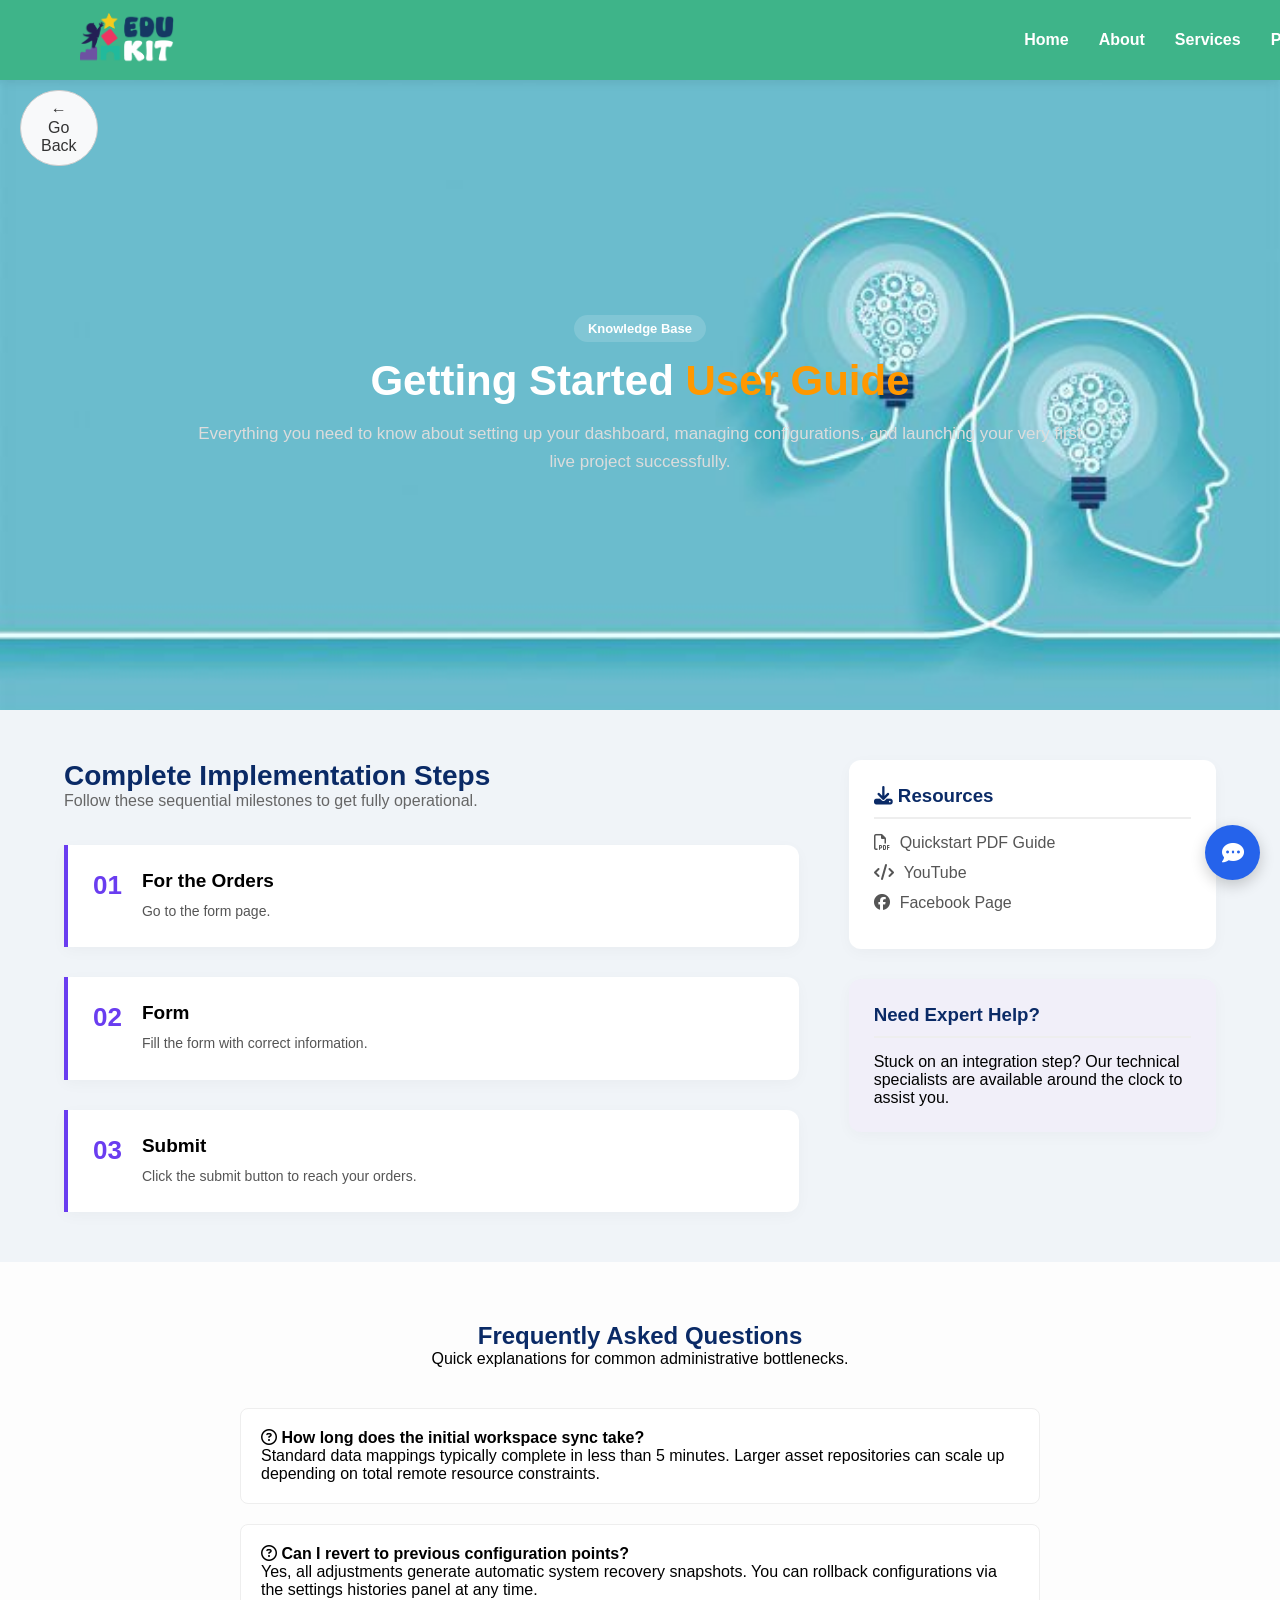
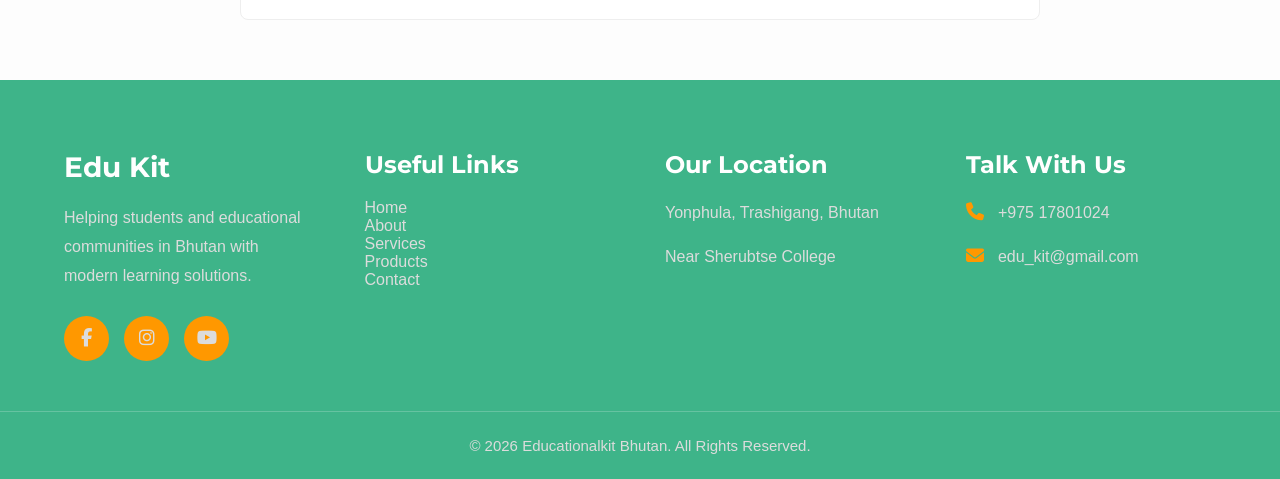
<file: guide.html>
<!DOCTYPE html>
<html lang="en">

<head>
    <meta charset="UTF-8">
    <meta name="viewport" content="width=device-width, initial-scale=1.0">

    <title>Edukit - Services.Guide</title>

    <link rel="stylesheet" href="./css/guide.css">
    <link href="https://fonts.googleapis.com/css2?family=Montserrat:wght@400;600;700&display=swap" rel="stylesheet">

    <!-- Font Awesome -->
    <link rel="stylesheet"
        href="https://cdnjs.cloudflare.com/ajax/libs/font-awesome/6.5.1/css/all.min.css">
        <link rel="icon" href="./images/logo.png">
</head>

<body>

    <!-- Header -->
    <header>
        
        <div class="logo-section">
            <img src="./images/logo.png" alt="logo">
        </div>
        <div class="menu-btn">
            ☰
        </div>
        <nav>
            <a href="index.html">Home</a>
            <a href="about.html">About</a>
            <a href="services.html">Services</a>
            <a href="product.html">Products</a>
            <a href="contact.html">Contact</a>
        </nav>
        <div class="nav-overlay"></div>
    </header>

    <!-- Optional Overlay
    <div class="nav-overlay"></div> -->

    <!-- Hero Section -->
    <section class="guide-hero">
                   <button class="back-btn" onclick="history.back()"> ← Go Back</button>

        <div class="guide-hero-content">

            <span class="guide-badge">Knowledge Base</span>

            <h1>
                Getting Started <span>User Guide</span>
            </h1>

            <p>
                Everything you need to know about setting up your dashboard,
                managing configurations, and launching your very first live
                project successfully.
            </p>

        </div>

    </section>

    <!-- Main Content -->
    <main class="guide-wrapper">

        <!-- Steps -->
        <section class="steps-section">

            <h2>Complete Implementation Steps</h2>

            <p class="section-subtitle">
                Follow these sequential milestones to get fully operational.
            </p>

            <div class="steps-timeline">

                <div class="step-item">

                    <div class="step-number">01</div>

                    <div class="step-detail">
                        <h3>For the Orders</h3>
                        <p>Go to the form page.</p>
                    </div>

                </div>

                <div class="step-item">

                    <div class="step-number">02</div>

                    <div class="step-detail">
                        <h3>Form</h3>
                        <p>Fill the form with correct information.</p>
                    </div>

                </div>

                <div class="step-item">

                    <div class="step-number">03</div>

                    <div class="step-detail">
                        <h3>Submit</h3>
                        <p>Click the submit button to reach your orders.</p>
                    </div>

                </div>

            </div>

        </section>

        <!-- Sidebar -->
        <aside class="guide-sidebar">

            <div class="sidebar-box">

                <h3>
                    <i class="fas fa-download"></i>
                    Resources
                </h3>

                <ul class="resource-links">

                    <li>
                        <a href="#">
                            <i class="far fa-file-pdf"></i>
                            Quickstart PDF Guide
                        </a>
                    </li>

                    <li>
                        <a href="#">
                            <i class="fas fa-code"></i>
                            YouTube
                        </a>
                    </li>

                    <li>
                        <a href="#">
                            <i class="fab fa-facebook"></i>
                            Facebook Page
                        </a>
                    </li>

                </ul>

            </div>

            <div class="sidebar-box support-box">

                <h3>Need Expert Help?</h3>

                <p>
                    Stuck on an integration step? Our technical specialists are
                    available around the clock to assist you.
                </p>

            </div>

        </aside>

    </main>

    <!-- FAQ -->
    <section class="faq-section">

        <div class="faq-header">

            <h2>Frequently Asked Questions</h2>

            <p>
                Quick explanations for common administrative bottlenecks.
            </p>

        </div>

        <div class="faq-container">

            <div class="faq-item">

                <h4>
                    <i class="far fa-question-circle"></i>
                    How long does the initial workspace sync take?
                </h4>

                <p>
                    Standard data mappings typically complete in less than
                    5 minutes. Larger asset repositories can scale up depending
                    on total remote resource constraints.
                </p>

            </div>

            <div class="faq-item">

                <h4>
                    <i class="far fa-question-circle"></i>
                    Can I revert to previous configuration points?
                </h4>

                <p>
                    Yes, all adjustments generate automatic system recovery
                    snapshots. You can rollback configurations via the settings
                    histories panel at any time.
                </p>

            </div>

        </div>

    </section>

    
<!-- Footer -->

  <footer class="footer">

    <div class="footer-inner">

      <!-- BRAND -->
      <div class="footer-box">

        <h2>Edu Kit</h2>

        <p>
          Helping students and educational communities
          in Bhutan with modern learning solutions.
        </p>

        <!-- SOCIAL ICONS -->
        <div class="social-icons">

          <a href="https://www.facebook.com/share/1Dj4Q5Xadq/">
            <i class="fa-brands fa-facebook-f"></i>
          </a>

          <a href="https://www.instagram.com/edukit82?igsh=MTVlajVyZGs2M2FldA==">
            <i class="fa-brands fa-instagram"></i>
          </a>

          <a href="https://youtube.com/@dorjiwangchuk_15?si=4H83E1eaUg6HFPed">
            <i class="fa-brands fa-youtube"></i>
          </a>

        </div>

      </div>


      <!-- LINKS -->
      <div class="footer-box links">

        <h3>Useful Links</h3>

        <ul>

            <a href="index.html">Home</a><br>
            <a href="about.html">About</a><br>
            <a href="services.html">Services</a><br>
            <a href="product.html">Products</a><br>
            <a href="contact.html">Contact</a>

        </ul>

      </div>

      <!-- LOCATION -->
      <div class="footer-box location">

        <h3>Our Location</h3>

        <p>
          Yonphula,
          Trashigang,
          Bhutan
        </p>

        <p>
          Near Sherubtse College
        </p>

      </div>

      <!-- CONTACT -->
      <div class="footer-box">

        <h3>Talk With Us</h3>

        <p>
          <i class="fa-solid fa-phone"></i>
          +975 17801024
        </p>

        <p>
          <i class="fa-solid fa-envelope"></i>
          edu_kit@gmail.com
        </p>

      </div>

    </div>

    <!-- COPYRIGHT -->

    <div class="copyright">

      <p>
        &copy; 2026 Educationalkit Bhutan. All Rights Reserved.
      </p>

    </div>

  </footer>
      <!-- <button id="backToTop" title="Go to top">↑</button> -->

      <div class="botIcon">
    <div class="iconInner"><i class="fa fa-commenting"></i></div>
    <div class="Layout">
      <div class="Messenger_header">
        <span class="chat_close_icon">✖️</span>
      </div>
      <div class="Messages">
        <div class="Messages_list"></div>
      </div>
      <form id="messenger">
        <input type="text" name="msg" placeholder="Type a message...">
        <button type="submit">Send</button>
      </form>
    </div>
  </div>

    <script src="./js/guide.js" defer></script>

</body>

</html>
</file>
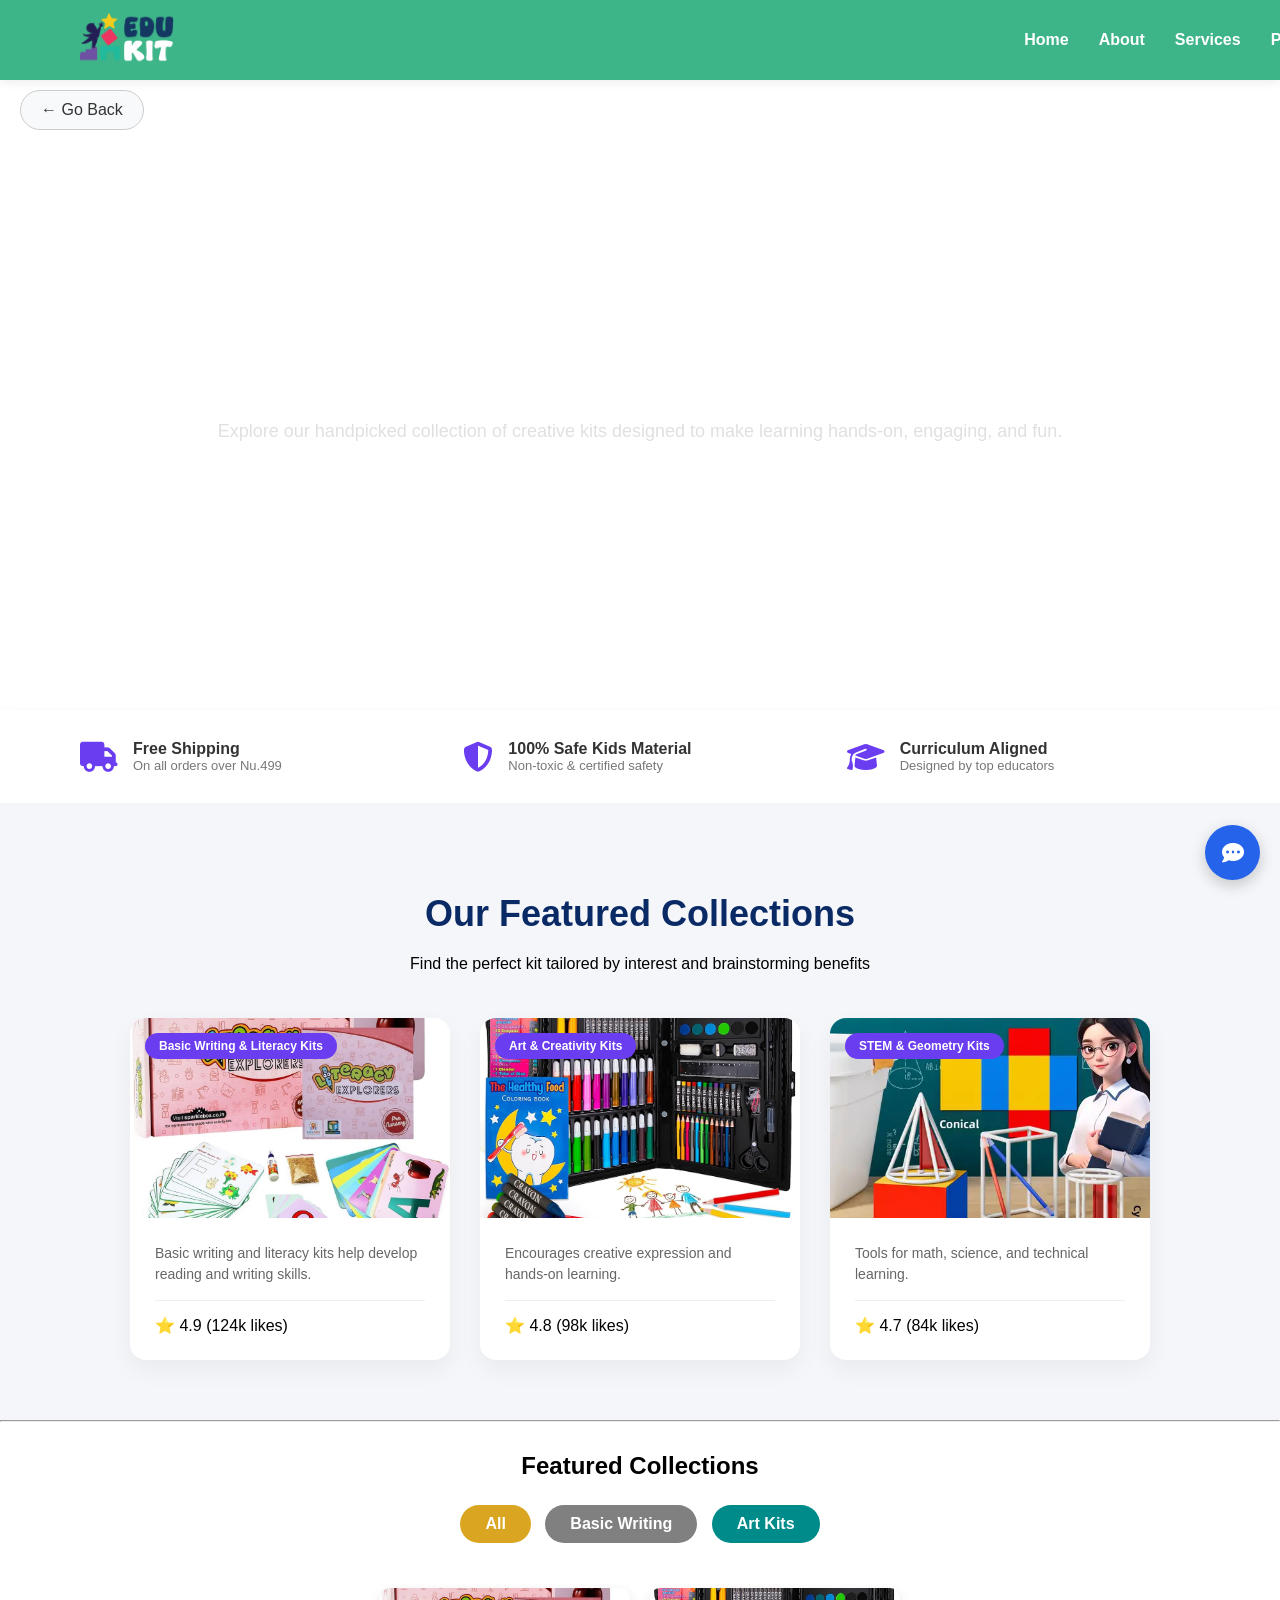
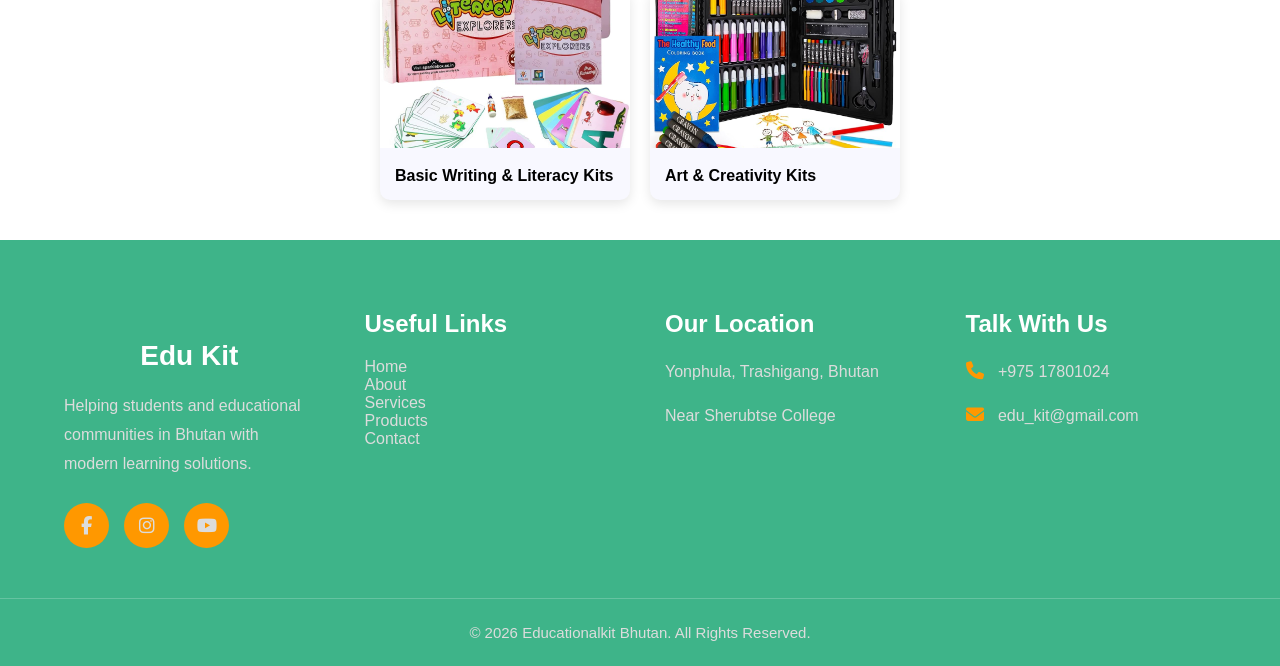
<file: literature.html>
<!DOCTYPE html>
<html lang="en">

<head>
    <meta charset="UTF-8">
    <meta name="viewport" content="width=device-width, initial-scale=1.0">

    <title>Edukit-Services.Literature</title>

    <link rel="stylesheet" href="./css/literature.css">

    <link rel="stylesheet"
        href="https://cdnjs.cloudflare.com/ajax/libs/font-awesome/6.5.1/css/all.min.css">
        <link rel="icon" href="./images/logo.png">
</head>

<body>

<header>
        
        <div class="logo-section">
            <img src="./images/logo.png" alt="logo">
        </div>
        <div class="menu-btn">
            ☰
        </div>
        <nav>
            <a href="index.html">Home</a>
            <a href="about.html">About</a>
            <a href="services.html">Services</a>
            <a href="product.html">Products</a>
            <a href="contact.html">Contact</a>
        </nav>
        <div class="nav-overlay"></div>
<!-- Optional Overlay -->
    <div class="nav-overlay"></div>

</header>


<section class="kits-hero">
        <button class="back-btn" onclick="history.back()">← Go Back</button>

    <div class="kits-hero-text">
        <h1>Premium <span>Educational Kits</span> for Bright Minds</h1>
        <p>Explore our handpicked collection of creative kits designed to make learning hands-on, engaging, and fun.</p>
    </div>
</section>

<section class="kits-features">

    <div class="feature-item">
        <i class="fas fa-truck"></i>
        <div>
            <h4>Free Shipping</h4>
            <p>On all orders over Nu.499</p>
        </div>
    </div>

    <div class="feature-item">
        <i class="fas fa-shield-alt"></i>
        <div>
            <h4>100% Safe Kids Material</h4>
            <p>Non-toxic & certified safety</p>
        </div>
    </div>

    <div class="feature-item">
        <i class="fas fa-graduation-cap"></i>
        <div>
            <h4>Curriculum Aligned</h4>
            <p>Designed by top educators</p>
        </div>
    </div>

</section>

<section class="catalog-container">

    <div class="catalog-header">
        <h2>Our Featured Collections</h2>
        <p>Find the perfect kit tailored by interest and brainstorming benefits</p>
    </div>

    <div class="kits-grid">

        <div class="kit-card">
            <div class="badge">Basic Writing & Literacy Kits</div>
            <div class="kit-img-holder">
                <img src="./images/literature.jpg" alt="">
            </div>
            <div class="kit-info">
                <p>Basic writing and literacy kits help develop reading and writing skills.</p>
                <div class="kit-meta">
                    <span class="rating">⭐ 4.9 (124k likes)</span>
                </div>
            </div>
        </div>

        <div class="kit-card">
            <div class="badge">Art & Creativity Kits</div>
            <div class="kit-img-holder">
                <img src="./images/Art & Creativity Kits.jpg" alt="">
            </div>
            <div class="kit-info">
                <p>Encourages creative expression and hands-on learning.</p>
                <div class="kit-meta">
                    <span class="rating">⭐ 4.8 (98k likes)</span>
                </div>
            </div>
        </div>

        <div class="kit-card">
            <div class="badge">STEM & Geometry Kits</div>
            <div class="kit-img-holder">
                <img src="./images/STEM & Geometry Kits.webp" alt="">
            </div>
            <div class="kit-info">
                <p>Tools for math, science, and technical learning.</p>
                <div class="kit-meta">
                    <span class="rating">⭐ 4.7 (84k likes)</span>
                </div>
            </div>
        </div>

    </div>
</section>

<hr>

<h2 id="featuredTopic">Featured Collections</h2>

<!-- FILTER BUTTONS -->
<div id="filterCon">
    <ul id="filter-list">
        <li data-group="0">All</li>
        <li data-group="1">Basic Writing</li>
        <li data-group="2">Art Kits</li>
    </ul>
</div>

<!-- CARDS -->
<div class="wrapperCon">
    <ul id="card-gallery-wrapper">

        <li data-group="1">
            <img src="./images/literature.jpg" alt="">
            <h4>Basic Writing & Literacy Kits</h4>
        </li>

        <li data-group="2">
            <img src="./images/Art & Creativity Kits.jpg" alt="">
            <h4>Art & Creativity Kits</h4>
        </li>

    </ul>
</div>

<!-- Footer -->

  <footer class="footer">

    <div class="footer-inner">

      <!-- BRAND -->
      <div class="footer-box toipc">

        <h2>Edu Kit</h2>

        <p>
          Helping students and educational communities
          in Bhutan with modern learning solutions.
        </p>

        <!-- SOCIAL ICONS -->
        <div class="social-icons">

          <a href="https://www.facebook.com/share/1Dj4Q5Xadq/">
            <i class="fa-brands fa-facebook-f"></i>
          </a>

          <a href="https://www.instagram.com/edukit82?igsh=MTVlajVyZGs2M2FldA==">
            <i class="fa-brands fa-instagram"></i>
          </a>

          <a href="https://youtube.com/@dorjiwangchuk_15?si=4H83E1eaUg6HFPed">
            <i class="fa-brands fa-youtube"></i>
          </a>

        </div>

      </div>


      <!-- LINKS -->
      <div class="footer-box links">

        <h3>Useful Links</h3>

        <ul>

            <a href="index.html">Home</a><br>
            <a href="about.html">About</a><br>
            <a href="services.html">Services</a><br>
            <a href="product.html">Products</a><br>
            <a href="contact.html">Contact</a>

        </ul>

      </div>

      <!-- LOCATION -->
      <div class="footer-box location">

        <h3>Our Location</h3>

        <p>
          Yonphula,
          Trashigang,
          Bhutan
        </p>

        <p>
          Near Sherubtse College
        </p>

      </div>

      <!-- CONTACT -->
      <div class="footer-box connect">

        <h3>Talk With Us</h3>

        <p>
          <i class="fa-solid fa-phone"></i>
          +975 17801024
        </p>

        <p>
          <i class="fa-solid fa-envelope"></i>
          edu_kit@gmail.com
        </p>

      </div>

    </div>

    <!-- COPYRIGHT -->

    <div class="copyright">

      <p>
        &copy; 2026 Educationalkit Bhutan. All Rights Reserved.
      </p>

    </div>

  </footer>
      <button id="backToTop" title="Go to top">↑</button>

      <!-- CHATBOT -->
  <div class="botIcon">
    <div class="iconInner"><i class="fa fa-commenting"></i></div>
    <div class="Layout">
      <div class="Messenger_header">
        <span class="chat_close_icon">✖️</span>
      </div>
      <div class="Messages">
        <div class="Messages_list"></div>
      </div>
      <form id="messenger">
        <input type="text" name="msg" placeholder="Type a message...">
        <button type="submit">Send</button>
      </form>
    </div>
  </div>

<script src="./js/literature.js" defer></script>

</body>
</html>
</file>
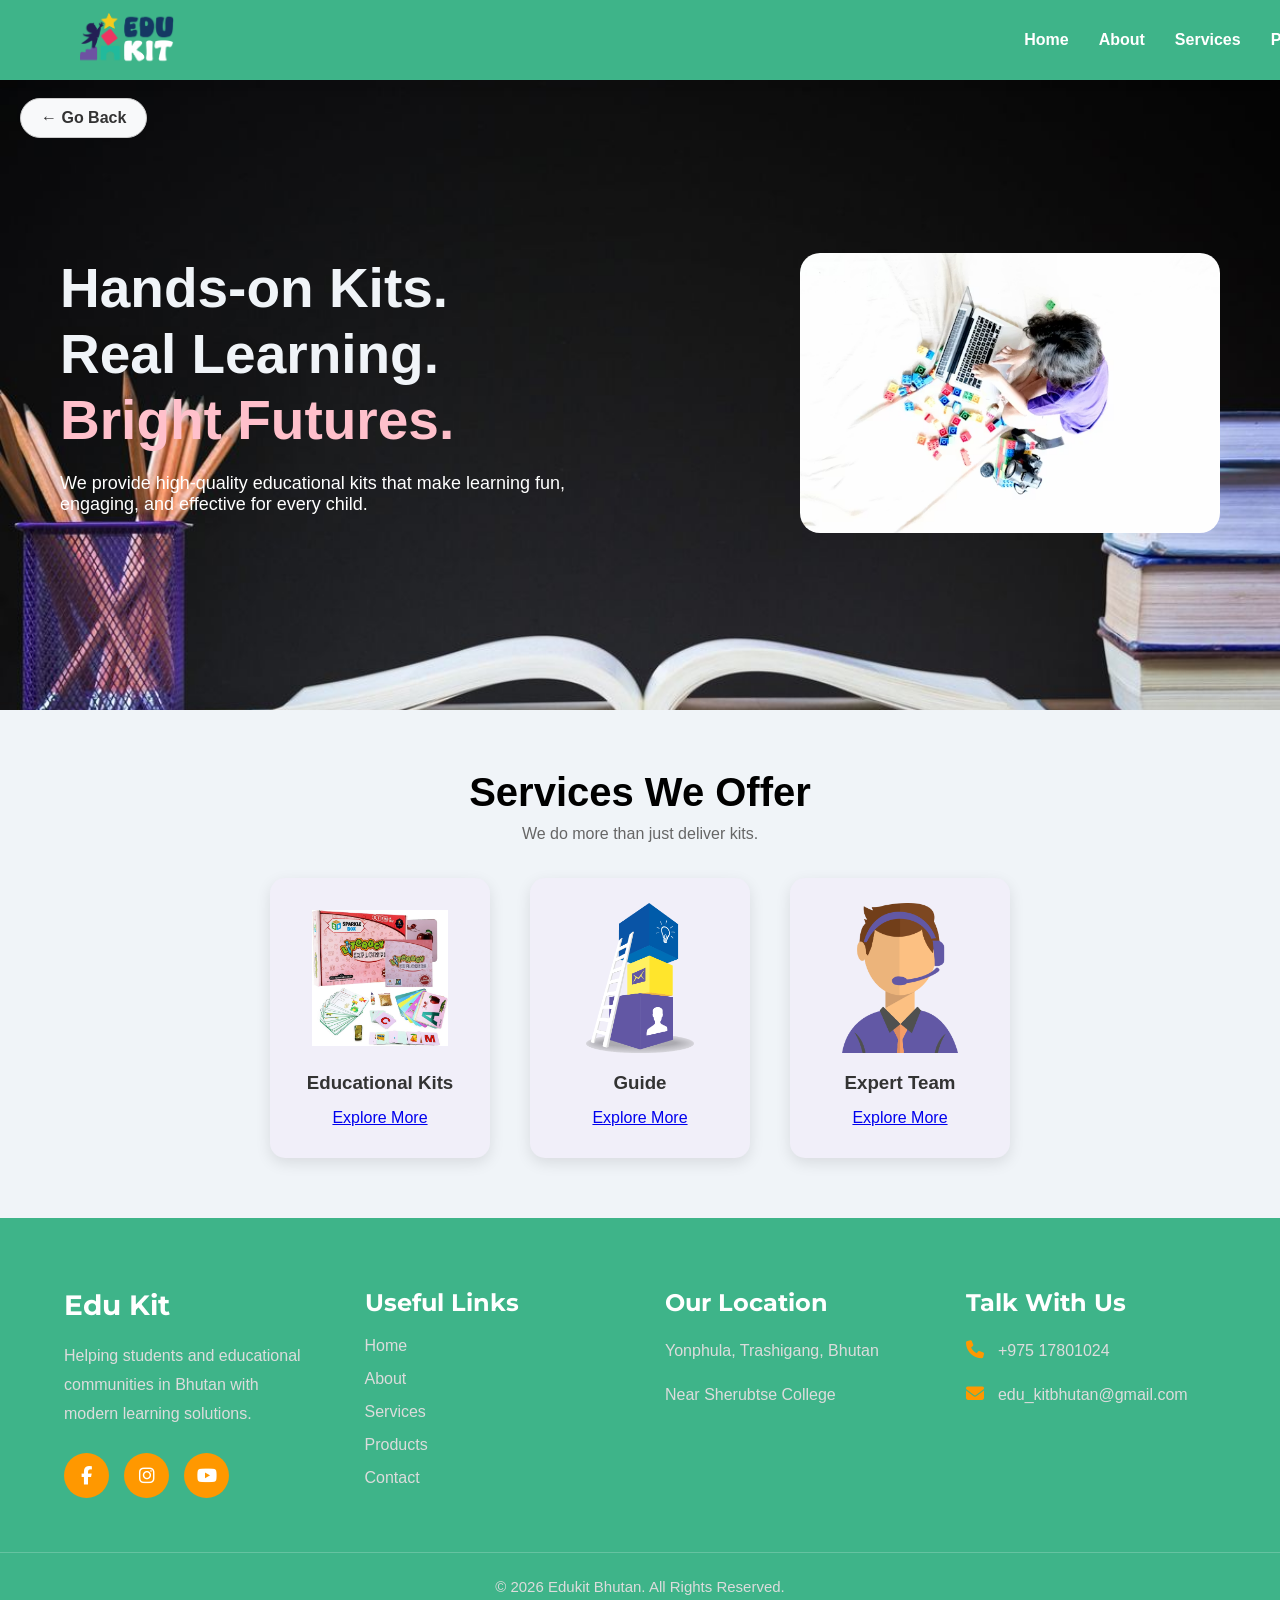
<file: services.html>
<!DOCTYPE html>
<html lang="en">

<head>
    <meta charset="UTF-8">
    <meta name="viewport" content="width=device-width, initial-scale=1.0">

    <!-- CSS -->
    <link rel="stylesheet" href="./css/services.css">

    <!-- GOOGLE FONT -->
    <link href="https://fonts.googleapis.com/css2?family=Montserrat:wght@400;600;700&display=swap" rel="stylesheet">

    <!-- FONT AWESOME -->
    <link rel="stylesheet"
        href="https://cdnjs.cloudflare.com/ajax/libs/font-awesome/6.5.1/css/all.min.css">
        <link rel="icon" href="./images/logo.png">

    <title>Edukit - Services</title>
</head>

<body>

    <!-- HEADER -->

    <header>
        
        <div class="logo-section">
            <img src="./images/logo.png" alt="logo">
        </div>
        <div class="menu-btn">
            ☰
        </div>
        <nav>
            <a href="index.html">Home</a>
            <a href="about.html">About</a>
            <a href="services.html">Services</a>
            <a href="product.html">Products</a>
            <a href="contact.html">Contact</a>
        </nav>
        
    </header>

    <!-- HERO -->

    <section class="hero">
             <button class="back-btn" onclick="history.back()">← Go Back</button>

        <div class="hero-text">

            <h1>
                Hands-on Kits.<br>
                Real Learning.<br>
                <span>Bright Futures.</span>
            </h1>

            <p>
                We provide high-quality educational kits that make learning fun,
                engaging, and effective for every child.
            </p>

        </div>

        <div class="hero-image">
            <img src="./images/heroimage.avif" alt="Educational Learning Kit">
        </div>

    </section>

    <!-- SERVICES -->

    <section class="services">

        <h2>Services We Offer</h2>

        <p>
            We do more than just deliver kits.
        </p>

        <div class="card-container">

            <!-- CARD 1 -->
            <div class="card">

                <img src="./images/literature.jpg" alt="Educational Kits">

                <h3>Educational Kits</h3>

                <a href="literature.html" class="btn">Explore More</a>

            </div>

            <!-- CARD 2 -->
            <div class="card">

                <img src="./images/step-step.png.png" alt="Guide">

                <h3>Guide</h3>

                <a href="guide.html" class="btn">Explore More</a>

            </div>

            <!-- CARD 3 -->
            <div class="card">

                <img src="./images/expert.png.png" alt="Expert Support">

                <h3>Expert Team</h3>

                <a href="expert.html" class="btn">Explore More</a>

            </div>


        </div>

    </section>  

    <!-- FOOTER -->
<footer class="footer">

    <div class="footer-inner">

      <!-- BRAND -->
      <div class="footer-box">

        <h2>Edu Kit</h2>

        <p>
          Helping students and educational communities
          in Bhutan with modern learning solutions.
        </p>

        <!-- SOCIAL ICONS -->
        <div class="social-icons">

          <a href="https://www.facebook.com/share/1Dj4Q5Xadq">
            <i class="fa-brands fa-facebook-f"></i>
          </a>

          <a href="https://www.instagram.com/edukit82?igsh=MTVlajVyZGs2M2FldA==">
            <i class="fa-brands fa-instagram"></i>
          </a>

          <a href="https://youtube.com/@dorjiwangchuk_15?si=4H83E1eaUg6HFPed">
            <i class="fa-brands fa-youtube"></i>
          </a>

        </div>

      </div>

      <!-- LINKS -->
      <div class="footer-box links">

        <h3>Useful Links</h3>

        <ul>
          <li><a href="index.html">Home</a></li>

               <li><a href="about.html">About</a></li>

               <li><a href="services.html">Services</a></li>

               <li><a href="product.html">Products</a></li>

               <li><a href="contact.html">Contact</a></li>

          
        </ul>

      </div>

      <!-- LOCATION -->
      <div class="footer-box location">

        <h3>Our Location</h3>

        <p>
          Yonphula,
          Trashigang,
          Bhutan
        </p>

        <p>
          Near Sherubtse College
        </p>

      </div>

      <!-- CONTACT -->
      <div class="footer-box">

        <h3>Talk With Us</h3>

        <p>
          <i class="fa-solid fa-phone"></i>
          +975 17801024
        </p>

        <p>
          <i class="fa-solid fa-envelope"></i>
          edu_kitbhutan@gmail.com
        </p>

        <!-- <a href="#" class="footer-btn">
          Know More
        </a> -->

      </div>

    </div>

    <!-- COPYRIGHT -->

    <div class="copyright">

      <p>
        &copy; 2026 Edukit Bhutan. All Rights Reserved.
      </p>

    </div>

  </footer>
    <button id="backToTop" title="Go to top">↑</button>

  
    <script src="./js/services.js" defer></script>

</body>

</html>
</file>
<file: css/guide.css>
@import url('https://fonts.googleapis.com/css2?family=Montserrat:ital,wght@0,100..900;1,100..900&display=swap');

* {
     box-sizing: border-box;
     margin: 0;
     padding: 0;
     font-family: Arial, sans-serif;
}
/* go back */
.back-btn {
  position: fixed;   /* Pins the button relative to the screen */
  top: 90px;     
  left: 20px;       /* 20px in from the right edge */
  z-index: 1000;
  margin-right: 1200px;
  padding: 10px 20px; 
  
  background-color: #f8f9fa;
  color: #333;
  border: 1px solid #ccc;
  border-radius: 40px;
  font-size: 16px;
  cursor: pointer;
  transition: all 0.2s ease;
}

/* Hover effect to give visual feedback */
.back-btn:hover {
  background-color: #e2e6ea;
  border-color: #b3b7bb;
}

body {
    background-color: #F0F4F8;
    box-sizing: border-box;
    }
body::-webkit-scrollbar { display: none; }

/* Header */
.menu-btn{
    display:none;
}


header{
    width:100%;
    height:80px;
    background:  #3EB489;
    display:flex;
    justify-content:space-between;
    align-items:center;
    padding:0 80px;
    box-shadow:0 2px 10px rgba(0,0,0,0.08);
    position:sticky;
    top:0;
    z-index:1000;
}

.menu-btn{
    display:none;
}

.logo-section{
    display:flex;
    align-items:center;
    gap:10px;
}

.logo-section img{
    /* width:55px; */
    height:55px;
    object-fit:cover;
}

.logo-section h2{
    color:#0d47a1;
    font-size:28px;
    font-family: "Montserrat", sans-serif;
}

nav{
    display:flex;
    gap:30px;
    margin-left: 850px;
}

nav a{
    text-decoration:none;
    color: white;
    font-weight:bold;
}

nav a:hover{
    color: black;
}



/* HERO */
.guide-hero {
    display: flex;
   justify-content: center;
   align-items: center;
   align-content: center;
   text-align: center;
    height: 70vh;
    /* margin-top: 80px; */
    background-image: url("../services/guidehero.jpg");
    background-repeat: no-repeat;
    object-fit: cover;
    background-size: cover;
    background-position: center;
    padding: 70px 60px;
    color: white;
}

.guide-hero-content{
    max-width: 900px;
}

.guide-badge{
    background: rgba(255,255,255,0.15);
    padding: 6px 14px;
    border-radius: 20px;
    font-size: 13px;
    font-weight: bold;
    display: inline-block;
    margin-bottom: 15px;
}

.guide-hero-content h1{
    font-size: 42px;
    margin-bottom: 15px;
}

.guide-hero-content h1 span{
    color: #ff9800;
}

.guide-hero-content p{
    font-size: 17px;
    color: #dcdcdc;
    line-height: 1.6;
}

/* MAIN LAYOUT */
.guide-wrapper{
    width: 90%;
    max-width: 1200px;
    margin: 50px auto;
    display: flex;
    gap: 50px;
}

/* STEPS */
.steps-section{
    flex: 2;
}

.steps-section h2{
    font-size: 28px;
    color: #0a2a66;
}

.section-subtitle{
    color: #666;
    margin-bottom: 35px;
}

.steps-timeline{
    display: flex;
    flex-direction: column;
    gap: 30px;
}

.step-item{
    background: white;
    border-left: 4px solid #6a3df0;
    padding: 25px;
    border-radius: 0 12px 12px 0;
    box-shadow: 0 4px 15px rgba(0,0,0,0.03);
    display: flex;
    gap: 20px;
    transition: 0.3s;
}

.step-item:hover{
    transform: translateX(5px);
}

.step-number{
    font-size: 26px;
    font-weight: bold;
    color: #6a3df0;
}

.step-detail h3{
    font-size: 19px;
    margin-bottom: 8px;
}

.step-detail p{
    color: #555;
    font-size: 14px;
    line-height: 1.6;
}

/* SIDEBAR */
.guide-sidebar{
    flex: 1;
    display: flex;
    flex-direction: column;
    gap: 30px;
}

.sidebar-box{
    background: white;
    padding: 25px;
    border-radius: 12px;
    box-shadow: 0 4px 15px rgba(0,0,0,0.03);
}

.sidebar-box h3{
    color: #0a2a66;
    margin-bottom: 15px;
    border-bottom: 2px solid #eee;
    padding-bottom: 10px;
}

.resource-links{
    list-style: none;
}

.resource-links li{
    margin-bottom: 12px;
}

.resource-links li a{
    text-decoration: none;
    color: #555;
    display: flex;
    gap: 10px;
}

.resource-links li a:hover{
    color: #6a3df0;
}

/* SUPPORT BOX */
.support-box{
    background: #F1EFF9;
}

/* FAQ */
.faq-section{
    background: #fdfdfd;
    padding: 60px 5%;
}

.faq-header{
    text-align: center;
    margin-bottom: 40px;
}

.faq-header h2{
    color: #0a2a66;
}

.faq-container{
    max-width: 800px;
    margin: auto;
    display: flex;
    flex-direction: column;
    gap: 20px;
}

.faq-item{
    background: white;
    padding: 20px;
    border-radius: 8px;
    border: 1px solid #eee;
}

/* FOOTER */

        .footer{
            background:#3EB489;
            color:white;
            padding-top:70px;
            /* margin-top: 30px; */
        }

        .footer-inner{
            width: 90%;
            margin: auto;
            display: flex;
            flex-wrap: wrap;
            justify-content: space-between;
            gap: 50px;
            padding-bottom: 50px;
        }

        .footer-inner > *{
            flex: 1 1 220px;
        }

        .footer-box h2{
            font-size:28px;
            margin-bottom:20px;
            color:#ff9800;
            font-family: "Montserrat", sans-serif;
        }

        .footer-box h3{
            margin-bottom:20px;
            font-size:24px;
            font-family: "Montserrat", sans-serif;
        }

        .footer-box p{
            line-height:1.8;
            margin-bottom:15px;
            color:#dcdcdc;
        }

        /* icon */

        .social-icons{
            display:flex;
            gap:15px;
            margin-top:25px;
        }

        .social-icons a{
            width:45px;
            height:45px;
            background:#ff9800;
            color:white;
            display:flex;
            justify-content:center;
            align-items:center;
            border-radius:50%;
            text-decoration:none;
            font-size:18px;
            transition:0.4s;
        }

        .social-icons a:hover{
            background:white;
            color:#0a2a66;
            transform:translateY(-5px) scale(1.1);
        }

        /* foorer box */

        .footer-box ul{
            list-style:none;
        }

        .footer-box ul li{
            margin-bottom:15px;
        }

        .footer-box a{
            color:#dcdcdc;
            text-decoration:none;
            transition:0.4s;
        }

        .footer-box  a:hover{
            color:#ff9800;
            padding-left:8px;
        }

        /* contact */

        .footer-box p i{
            color:#ff9800;
            margin-right:10px;
            font-size:18px;
        }

        .footer-btn{
            display:inline-block;
            margin-top:20px;
            background:#ff9800;
            color:white;
            text-decoration:none;
            padding:15px 28px;
            border-radius:40px;
            font-weight:700;
            transition:0.4s;
        }
        .footer-box h2{
            color: white;
        }
        .footer-box h3 {
            color: white;
        }

        .footer-btn:hover{
            background:white;
            color:#0a2a66;
            transform:translateY(-4px);
        }

        /* copyright */

        .copyright{
            text-align:center;
            padding:25px 0;
            border-top:1px solid rgba(255,255,255,0.2);
        }

        .copyright p{
            color:#dcdcdc;
            font-size:15px;
        }
        
        /* Style the button */
/* #backToTop {
  position: fixed;
  bottom: 30px;    
  right: 30px;     
  z-index: 99;     
  
  
  background-color: #007bff; 
  color: white;
  border-radius: 50%;
  width: 50px;
  height: 50px;
  font-size: 20px;
  cursor: pointer;
  
  
  opacity: 0;
  transition: opacity 0.3s ease, transform 0.3s ease;
  pointer-events: none; 
  border: none;
}


#backToTop:hover {
  background-color: #0056b3;
  transform: scale(1.1);
}

 
#backToTop.show {
  opacity: 1;
  pointer-events: auto;
} */

/* CHAT ICON POSITION */
.botIcon {
    position: fixed;
    bottom: 20px;
    right: 20px;
    z-index: 9999;
    font-size: 24px; /* ensures it stays above other elements */
}

/* MESSAGE ICON BUTTON */
.iconInner {
    width: 55px;
    height: 55px;
    background: #2563eb;
    color: #fff;
    border-radius: 50%;
    display: flex;
    justify-content: center;
    align-items: center;
    font-size: 22px;
    cursor: pointer;
    box-shadow: 0 5px 15px rgba(0,0,0,0.2);
    transition: transform 0.2s ease;
}

.iconInner:hover {
    transform: scale(1.1);
}

/* CHAT BOX (HIDDEN BY DEFAULT) */
.Layout {
    width: 300px;
    height: 350px;
    background: #fff;
    border-radius: 10px;
    box-shadow: 0 10px 25px rgba(0,0,0,0.2);
    display: none;   /* hidden until activated */
    flex-direction: column;
    position: absolute;
    bottom: 70px;
    right: 0;
    overflow: hidden;
}

/* SHOW CHATBOX WHEN ACTIVE */
.showBotSubject .Layout {
    display: flex;
}

/* HEADER */
.Messenger_header {
    background: #2563eb;
    color: #fff;
    padding: 12px;
    display: flex;
    justify-content: space-between;
    align-items: center;
    font-weight: bold;
}

.chat_close_icon {
    cursor: pointer;
    font-size: 18px;
}

/* CHAT MESSAGES AREA */
.Messages {
    flex: 1;
    padding: 10px;
    overflow-y: auto;
    background: #f3f4f6;
}

/* MESSAGE STYLE */
.msg {
    margin-bottom: 10px;
}

.responsText {
    display: inline-block;
    padding: 8px 12px;
    border-radius: 10px;
    background: #e5e7eb;
    max-width: 80%;
    word-wrap: break-word;
}

/* USER MESSAGE */
.msg.user {
    text-align: right;
}

.msg.user .responsText {
    background: #2563eb;
    color: #fff;
    font-size: 14px;
}

/* INPUT AREA */
#messenger {
    display: flex;
    border-top: 1px solid #ddd;
}

#messenger input {
    flex: 1;
    padding: 10px;
    border: none;
    outline: none;
    font-size: 14px;
}

#messenger button {
    width: 60px;
    border: none;
    background: #2563eb;
    color: #fff;
    cursor: pointer;
    transition: background 0.2s ease;
}

#messenger button:hover {
    background: #1e4ed8;
}

/* MOBILE FIX */
@media screen and (max-width: 768px){


  header{
    padding:0 30px;
}

/* SHOW HAMBURGER ONLY */
.menu-btn{
    display:block;
    font-size:36px;
    color:white;
    cursor:pointer;
    z-index:2001;
}

/* SIDE MENU */
nav{
    position:fixed;
    top:0;
    right:0;
    width:260px;
    height:100vh;
    background:rgba(0,0,0,0.8);
    flex-direction:column;
    align-items:flex-start;
    padding:100px 25px;
    gap:25px;
    transform:translateX(100%);
    transition:0.35s ease;
    z-index:2000;
    box-shadow:-10px 0 25px rgba(0,0,0,0.3);
}

/* OPEN */
nav.active{
    transform:translateX(0);
}

/* LINKS */
nav a{
    width:100%;
    padding:12px 0;
    border-bottom:1px solid rgba(255,255,255,0.1);
    font-size:20px;
    
}
nav a:hover{
    color: #3EB489;
}

/* OVERLAY */
.nav-overlay{
    position:fixed;
    inset:0;
    background:rgba(0,0,0,0.5);
    opacity:0;
    visibility:hidden;
    transition:0.3s;
    z-index:1500;
}

.nav-overlay.active{
    opacity:1;
    visibility:visible;
}
 .back-btn{
        width: 70px;
        padding: 3px 4px;
        top:90px;
        font-size: 10px;
    }
.guide-hero {
    height: 200px;              /* adjust 180-250px as needed */
            min-height: auto;
            padding: 80px 15px 20px;
            display: flex;
            justify-content: center;
            align-items: center;
            text-align: center;
            background-position: center;
            background-size: cover;
}
.guide-hero-content {
    padding: 10px;
            width: 100%;
            margin-top: 0;
}
.guide-hero-content h1{
    font-size: 18px;
            line-height: 1.2;
            padding: 0;
            margin-bottom: 5px;
}
.guide-hero-content p {
     font-size: 10px;
            line-height: 1.2;
            padding: 0;
            margin-bottom: 50px;
}
    
    .guide-wrapper{
        flex-direction: column;
    }

    .step-item{
        flex-direction: column;
        border-left: none;
        border-top: 4px solid #6a3df0;
    }
    .footer-inner 
    .footer-box{
        flex: 1;
        min-width: 0;
    }
    .links {
        display: none;
    }
    .location {
        display: none;
    }

    .footer-box h2,
    .footer-box h3{
        font-size: 18px;
    }

    .footer-box p,
    .footer-box ul li a{
        font-size: 13px;
    }

    .social-icons{
        gap: 8px;
    }

    .social-icons a{
        width: 35px;
        height: 35px;
        font-size: 14px;
    }
}
</file>
<file: css/literature.css>
*{
    margin: 0;
    padding: 0;
    box-sizing: border-box;
    font-family: Arial, sans-serif;
}
/* go back */
.back-btn {
  position: fixed;   /* Pins the button relative to the screen */
  top: 90px;     
  left: 20px;       /* 20px in from the right edge */
  z-index: 1000;
  padding: 10px 20px; 
  background-color: #f8f9fa;
  color: #333;
  border: 1px solid #ccc;
  border-radius: 40px;
  font-size: 16px;
  cursor: pointer;
  transition: all 0.2s ease;
}
/* ================= HEADER ================= */
header{
    width: 100%;
    height: 80px;
    background: #3EB489;
    display: flex;
    justify-content: space-between;
    align-items: center;
    padding: 0 80px;
    box-shadow: 0 2px 10px rgba(0,0,0,0.08);
    position: fixed;
    top: 0;
    z-index: 1000;
}

.logo-section{
    display: flex;
    align-items: center;
    gap: 10px;
}

.logo-section img{
    height: 55px;
    object-fit: cover;
}

nav{
    display:flex;
    gap:30px;
    margin-left: 850px;
}

nav a{
    text-decoration: none;
    color: white;
    font-weight: bold;
}

nav a:hover{
    color: black;
}

/* ================= MENU BUTTON ================= */
.menu-btn{
    display: none;
    font-size: 28px;
    cursor: pointer;
    color: white;
}

/* ================= HERO ================= */
.kits-hero {
    height: 70vh;
    margin-top: 80px;
    min-height: 40vh;
    background: linear-gradient(rgba(0,0,0,0.4)),
    url('https://images.unsplash.com/photo-1456513080510-7bf3a84b82f8?auto=format&fit=crop&w=1200&q=80');
    background-position: center;
    background-size: cover;
    display: flex;
    justify-content: center;
    align-items: center;
    text-align: center;
    padding: 60px 20px;
}

.kits-hero-text h1{
    font-size: 45px;
    color: white;
    margin-bottom: 20px;
}

.kits-hero-text p{
    color: #e0e0e0;
    font-size: 18px;
    line-height: 1.6;
}

/* ================= FEATURES ================= */
.kits-features{
    background: white;
    padding: 30px 80px;
    display: flex;
    justify-content: space-between;
    gap: 30px;
    box-shadow: 0 5px 15px rgba(0,0,0,0.05);
}

.feature-item{
    display: flex;
    align-items: center;
    gap: 15px;
    flex: 1;
}

.feature-item i{
    font-size: 30px;
    color: #6a3df0;
}

.feature-item h4{
    font-size: 16px;
    color: #333;
}

.feature-item p{
    font-size: 13px;
    color: #777;
}

/* ================= CATALOG ================= */
.catalog-container{
    padding: 60px 80px;
    background: #f4f6f9;
}

.catalog-header{
    text-align: center;
    margin-bottom: 45px;
}

.catalog-header h2{
    font-size: 36px;
    color: #0a2a66;
}

.kits-grid{
    display: flex;
    justify-content: center;
    gap: 30px;
    flex-wrap: wrap;
}

.kit-card{
    background: white;
    width: 320px;
    border-radius: 16px;
    overflow: hidden;
    box-shadow: 0 10px 25px rgba(0,0,0,0.05);
    transition: 0.3s;
    position: relative;
}

.kit-card:hover{
    transform: translateY(-8px);
}

.kit-card .badge{
    position: absolute;
    top: 15px;
    left: 15px;
    background: #6a3df0;
    color: white;
    padding: 6px 14px;
    border-radius: 20px;
    font-size: 12px;
    font-weight: bold;
}

.kit-img-holder{
    height: 200px;
}

.kit-img-holder img{
    width: 100%;
    height: 100%;
    object-fit: cover;
}

.kit-info{
    padding: 25px;
}

.kit-info p{
    font-size: 14px;
    color: #666;
    line-height: 1.5;
}

.kit-meta{
    display: flex;
    justify-content: space-between;
    margin-top: 15px;
    padding-top: 15px;
    border-top: 1px solid #eee;
}

/* ================= FILTER ================= */
h2{
    margin: 30px 0 20px;
    text-align: center;
}

#filterCon{
    text-align: center;
}

#filter-list{
    list-style: none;
}

#filter-list li{
    display: inline-block;
    padding: 10px 25px;
    margin: 5px;
    border-radius: 30px;
    cursor: pointer;
    color: white;
    font-weight: bold;
    transition: 0.3s;
}

#filter-list li:nth-child(1){ background: goldenrod; }
#filter-list li:nth-child(2){ background: grey; }
#filter-list li:nth-child(3){ background: darkcyan; }

#filter-list li:hover{
    transform: scale(1.05);
}

/* ================= GALLERY ================= */
.wrapperCon{
    margin: 40px;
}

#card-gallery-wrapper{
    list-style: none;
    display: flex;
    justify-content: center;
    gap: 20px;
    flex-wrap: wrap;
}

#card-gallery-wrapper li{
    background: ghostwhite;
    border-radius: 10px;
    overflow: hidden;
    box-shadow: 0 4px 12px rgba(0,0,0,0.1);
    transition: 0.3s;
    width: 250px;
}

#card-gallery-wrapper li:hover{
    transform: scale(1.03);
}

#card-gallery-wrapper img{
    width: 100%;
    height: 160px;
    object-fit: cover;
}

#card-gallery-wrapper h4{
    padding: 15px;
}
#filter-list li.active{
    outline: 2px solid white;
    transform: scale(1.1);
}


/* ================= HIDDEN CLASS ================= */
.hidden{
    display: none;
}

/* ================= FOOTER ================= */
.footer{
            background:#3EB489;
            color:white;
            padding-top:70px;
            /* margin-top: 30px; */
        }

        .footer-inner{
            width: 90%;
            margin: auto;
            display: flex;
            flex-wrap: wrap;
            justify-content: space-between;
            gap: 50px;
            padding-bottom: 50px;
        }

        .footer-inner > *{
            flex: 1 1 220px;
        }

        .footer-box h2{
            font-size:28px;
            margin-bottom:20px;
            color:#ff9800;
            font-family: "Montserrat", sans-serif;
        }

        .footer-box h3{
            margin-bottom:20px;
            font-size:24px;
            font-family: "Montserrat", sans-serif;
        }

        .footer-box p{
            line-height:1.8;
            margin-bottom:15px;
            color:#dcdcdc;
        }

        /* icon */

        .social-icons{
            display:flex;
            gap:15px;
            margin-top:25px;
        }

        .social-icons a{
            width:45px;
            height:45px;
            background:#ff9800;
            color:white;
            display:flex;
            justify-content:center;
            align-items:center;
            border-radius:50%;
            text-decoration:none;
            font-size:18px;
            transition:0.4s;
        }

        .social-icons a:hover{
            background:white;
            color:#0a2a66;
            transform:translateY(-5px) scale(1.1);
        }

        /* foorer box */
        .footer-box a{
            color:#dcdcdc;
            text-decoration:none;
            transition:0.4s;
        }

        .footer-box a:hover{
            color:#ff9800;
            padding-left:8px;
        }

        /* contact */

        .footer-box p i{
            color:#ff9800;
            margin-right:10px;
            font-size:18px;
        }

        .footer-btn{
            display:inline-block;
            margin-top:20px;
            background:#ff9800;
            color:white;
            text-decoration:none;
            padding:15px 28px;
            border-radius:40px;
            font-weight:700;
            transition:0.4s;
        }
        .footer-box h2{
            color: white;
        }
        .footer-box h3 {
            color: white;
        }

        .footer-btn:hover{
            background:white;
            color:#0a2a66;
            transform:translateY(-4px);
        }

        /* copyright */

        .copyright{
            text-align:center;
            padding:25px 0;
            border-top:1px solid rgba(255,255,255,0.2);
        }

        .copyright p{
            color:#dcdcdc;
            font-size:15px;
        }

    /* Style the button */
#backToTop {
  position: fixed; /* Keeps the button in a fixed position on the screen */
  bottom: 30px;    /* 30px from the bottom */
  right: 30px;     /* 30px from the right */
  z-index: 99;     /* Ensures it stays on top of other elements */
  
  /* Styling */
  background-color: #007bff; 
  color: white;
  border: none;
  border-radius: 50%;
  width: 50px;
  height: 50px;
  font-size: 20px;
  cursor: pointer;
  
  /* Smooth fade-in effect */
  opacity: 0;
  transition: opacity 0.3s ease, transform 0.3s ease;
  pointer-events: none; /* Prevents clicking while invisible */
}

/* Hover effect */
#backToTop:hover {
  background-color: #0056b3;
  transform: scale(1.1);
}

/* Class to show the button via JavaScript */
#backToTop.show {
  opacity: 1;
  pointer-events: auto;
}

/* CHAT ICON POSITION */
.botIcon {
    position: fixed;
    bottom: 20px;
    right: 20px;
    z-index: 9999;
    font-size: 24px; /* ensures it stays above other elements */
}

/* MESSAGE ICON BUTTON */
.iconInner {
    width: 55px;
    height: 55px;
    background: #2563eb;
    color: #fff;
    border-radius: 50%;
    display: flex;
    justify-content: center;
    align-items: center;
    font-size: 22px;
    cursor: pointer;
    box-shadow: 0 5px 15px rgba(0,0,0,0.2);
    transition: transform 0.2s ease;
}

.iconInner:hover {
    transform: scale(1.1);
}

/* CHAT BOX (HIDDEN BY DEFAULT) */
.Layout {
    width: 300px;
    height: 350px;
    background: #fff;
    border-radius: 10px;
    box-shadow: 0 10px 25px rgba(0,0,0,0.2);
    display: none;   /* hidden until activated */
    flex-direction: column;
    position: absolute;
    bottom: 70px;
    right: 0;
    overflow: hidden;
}

/* SHOW CHATBOX WHEN ACTIVE */
.showBotSubject .Layout {
    display: flex;
}

/* HEADER */
.Messenger_header {
    background: #2563eb;
    color: #fff;
    padding: 12px;
    display: flex;
    justify-content: space-between;
    align-items: center;
    font-weight: bold;
}

.chat_close_icon {
    cursor: pointer;
    font-size: 18px;
}

/* CHAT MESSAGES AREA */
.Messages {
    flex: 1;
    padding: 10px;
    overflow-y: auto;
    background: #f3f4f6;
}

/* MESSAGE STYLE */
.msg {
    margin-bottom: 10px;
}

.responsText {
    display: inline-block;
    padding: 8px 12px;
    border-radius: 10px;
    background: #e5e7eb;
    max-width: 80%;
    word-wrap: break-word;
}

/* USER MESSAGE */
.msg.user {
    text-align: right;
}

.msg.user .responsText {
    background: #2563eb;
    color: #fff;
    font-size: 14px;
}

/* INPUT AREA */
#messenger {
    display: flex;
    border-top: 1px solid #ddd;
}

#messenger input {
    flex: 1;
    padding: 10px;
    border: none;
    outline: none;
    font-size: 14px;
}

#messenger button {
    width: 60px;
    border: none;
    background: #2563eb;
    color: #fff;
    cursor: pointer;
    transition: background 0.2s ease;
}

#messenger button:hover {
    background: #1e4ed8;
}

/* ================= MOBILE ================= */
@media screen and (max-width: 768px){

    header{
    padding:0 30px;
}

/* SHOW HAMBURGER ONLY */
.menu-btn{
    display:block;
    font-size:36px;
    color:white;
    cursor:pointer;
    z-index:2001;
}

/* SIDE MENU */
nav{
    position:fixed;
    top:0;
    right:0;
    width:260px;
    height:100vh;
    background:rgba(0,0,0,0.8);
    flex-direction:column;
    align-items:flex-start;
    padding:100px 25px;
    gap:25px;
    transform:translateX(100%);
    transition:0.35s ease;
    z-index:2000;
    box-shadow:-10px 0 25px rgba(0,0,0,0.3);
}

/* OPEN */
nav.active{
    transform:translateX(0);
}

/* LINKS */
nav a{
    width:100%;
    padding:12px 0;
    border-bottom:1px solid rgba(255,255,255,0.1);
    font-size:20px;
    
}
nav a:hover{
    color: #3EB489;
}

/* OVERLAY */
.nav-overlay{
    position:fixed;
    inset:0;
    background:rgba(0,0,0,0.5);
    opacity:0;
    visibility:hidden;
    transition:0.3s;
    z-index:1500;
}

.nav-overlay.active{
    opacity:1;
    visibility:visible;
}
.back-btn{
        width: 70px;
        padding: 3px 4px;
        top:90px;
        font-size: 10px;
    }
.kits-hero{
    height: 200px;              /* adjust 180-250px as needed */
            min-height: auto;
            padding: 80px 15px 20px;
            display: flex;
            justify-content: center;
            align-items: center;
            text-align: center;
            background-position: center;
            background-size: cover;
}
.kits-hero-text {
    padding: 10px;
            width: 100%;
            margin-top: 0;
}
    .kits-hero-text h1{
        font-size: 18px;
            line-height: 1.2;
            padding: 0;
            margin-bottom: 5px;
    }
    .kits-hero-text p {
        font-size: 10px;
            line-height: 1.4;
            padding: 0;
            margin-bottom: 5px
    }

    .kits-features{
        flex-direction: column;
        padding: 30px 20px;
    }

    .catalog-container{
        padding: 30px 20px;
    }
    .footer-box{
        height: 200px;
        flex: 1;
        min-width: 0;
    }
    .links {
        display: none;
    }
    .location {
        display: none;
    }

    .footer-box h2,
    .footer-box h3{
        font-size: 18px;
    }

    .footer-box p,
    .footer-box a{
        font-size: 13px;
    }
    
    .social-icons{
        gap: 8px;
    }

    .social-icons a{
        width: 35px;
        height: 35px;
        font-size: 14px;
    }
    .connect {
        padding: 30px 0px;
    }
       
}
</file>
<file: css/services.css>
@import url('https://fonts.googleapis.com/css2?family=Montserrat:ital,wght@0,100..900;1,100..900&display=swap');

* {
     box-sizing: border-box;
     margin: 0;
     padding: 0;
     font-family: Arial, sans-serif;
}


body {
    background-color: #F0F4F8;
    box-sizing: border-box;
    }
body::-webkit-scrollbar { display: none; 
}

/* go back */
.back-btn {
  position: fixed;   
  top: 80px;     
  left: 20px;       
  z-index: 1000;
  padding: 10px 20px; 
  
  background-color: #f8f9fa;
  color: #333;
  border: 1px solid #ccc;
  border-radius: 40px;
  font-size: 16px;
  cursor: pointer;
  transition: all 0.2s ease;
}

/* Hover effect to give visual feedback */
.back-btn:hover {
  background-color: #e2e6ea;
  border-color: #b3b7bb;
}

/* Header */
.menu-btn{
    display:none;
}


header{
    width:100%;
    height:80px;
    background:  #3EB489;
    display:flex;
    justify-content:space-between;
    align-items:center;
    padding:0 80px;
    box-shadow:0 2px 10px rgba(0,0,0,0.08);
    position:sticky;
    top:0;
    z-index:1000;
}

.menu-btn{
    display:none;
}

.logo-section{
    display:flex;
    align-items:center;
    gap:10px;
}

.logo-section img{
    /* width:55px; */
    height:55px;
    object-fit:cover;
}

.logo-section h2{
    color:#0d47a1;
    font-size:28px;
    font-family: "Montserrat", sans-serif;
}

nav{
    display:flex;
    gap:30px;
    margin-left: 850px;
}

nav a{
    text-decoration:none;
    color: white;
    font-weight:bold;
}

nav a:hover{
    color: black;
}

/* ================= HERO ================= */

.hero{
    min-height:70vh;
    background-image:url("../images/backgroundhero.jpg");
    background-position:center;
    background-repeat:no-repeat;
    background-size:cover;

    display:flex;
    justify-content:space-between;
    align-items:center;
    padding:60px;
    gap:40px;
}

.hero-text{
    width:50%;
}

.hero-text h1{
    font-size:55px;
    line-height:1.2;
    color:#F0F4F8;
}

.hero-text span{
    color:pink;
}

.hero-text p{
    margin:20px 0;
    color:white;
    font-size:18px;
}

.hero-image img{
    width:420px;
    max-width:100%;
    border-radius:20px;
    transition:transform 0.3s ease;
}

.hero-image img:hover{
    transform:scale(1.05);
}

/* ================= SERVICES ================= */

.services{
    text-align:center;
    padding:60px 20px;
    background:#F0F4F8;
}

.services h2{
    font-size:40px;
    margin-bottom:10px;
}

.services p{
    color:#666;
}

.card-container{
    display:flex;
    justify-content:center;
    gap:40px;
    flex-wrap:wrap;
    margin-top:35px;
}

.card{
    width:220px;
    min-height:280px;
    background:#F1EFF9;
    padding:25px;
    border-radius:15px;
    box-shadow:0 5px 15px rgba(0,0,0,0.1);
    transition:transform 0.3s ease;
}

.card:hover{
    transform:scale(1.05);
}

.card img{
    width:80%;
    height:150px;
    object-fit:contain;
}

.card h3{
    margin:15px 0;
    color:#333;
}

.card p{
    font-size:14px;
    color:#666;
}

button{
    margin-top:18px;
    padding:15px 28px;
    border:none;
    border-radius:40px;
    background:#6a3df0;
    color:white;
    cursor:pointer;
    font-weight:700;
    transition:0.4s;
}

button:hover{
    transform:translateY(-4px);
}

/* ================= FOOTER ================= */

    .footer{
            background:#3EB489;
            color:white;
            padding-top:70px;
            /* margin-top: 30px; */
        }

        .footer-inner{
            width: 90%;
            margin: auto;
            display: flex;
            flex-wrap: wrap;
            justify-content: space-between;
            gap: 50px;
            padding-bottom: 50px;
        }

        .footer-inner > *{
            flex: 1 1 220px;
        }

        .footer-box h2{
            font-size:28px;
            margin-bottom:20px;
            color:#ff9800;
            font-family: "Montserrat", sans-serif;
        }

        .footer-box h3{
            margin-bottom:20px;
            font-size:24px;
            font-family: "Montserrat", sans-serif;
        }

        .footer-box p{
            line-height:1.8;
            margin-bottom:15px;
            color:#dcdcdc;
        }

        /* icon */

        .social-icons{
            display:flex;
            gap:15px;
            margin-top:25px;
        }

        .social-icons a{
            width:45px;
            height:45px;
            background:#ff9800;
            color:white;
            display:flex;
            justify-content:center;
            align-items:center;
            border-radius:50%;
            text-decoration:none;
            font-size:18px;
            transition:0.4s;
        }

        .social-icons a:hover{
            background:white;
            color:#0a2a66;
            transform:translateY(-5px) scale(1.1);
        }

        /* foorer box */

        .footer-box ul{
            list-style:none;
        }

        .footer-box ul li{
            margin-bottom:15px;
        }

        .footer-box ul li a{
            color:#dcdcdc;
            text-decoration:none;
            transition:0.4s;
        }

        .footer-box ul li a:hover{
            color:#ff9800;
            padding-left:8px;
        }

        /* contact */

        .footer-box p i{
            color:#ff9800;
            margin-right:10px;
            font-size:18px;
        }

        .footer-btn{
            display:inline-block;
            margin-top:20px;
            background:#ff9800;
            color:white;
            text-decoration:none;
            padding:15px 28px;
            border-radius:40px;
            font-weight:700;
            transition:0.4s;
        }
        .footer-box h2{
            color: white;
        }
        .footer-box h3 {
            color: white;
        }

        .footer-btn:hover{
            background:white;
            color:#0a2a66;
            transform:translateY(-4px);
        }

        /* copyright */

        .copyright{
            text-align:center;
            padding:25px 0;
            border-top:1px solid rgba(255,255,255,0.2);
        }

        .copyright p{
            color:#dcdcdc;
            font-size:15px;
        }

        /* Style the button */
#backToTop {
  position: fixed; /* Keeps the button in a fixed position on the screen */
  bottom: 30px;    /* 30px from the bottom */
  right: 30px;     /* 30px from the right */
  z-index: 99;     /* Ensures it stays on top of other elements */
  
  /* Styling */
  background-color: #007bff; 
  color: white;
  border: none;
  border-radius: 50%;
  width: 50px;
  height: 50px;
  font-size: 20px;
  cursor: pointer;
  
  /* Smooth fade-in effect */
  opacity: 0;
  transition: opacity 0.3s ease, transform 0.3s ease;
  pointer-events: none; /* Prevents clicking while invisible */
}

/* Hover effect */
#backToTop:hover {
  background-color: #0056b3;
  transform: scale(1.1);
}

/* Class to show the button via JavaScript */
#backToTop.show {
  opacity: 1;
  pointer-events: auto;
}


/* ================= MOBILE ================= */

@media (max-width:768px){

   header{
    padding:0 30px;
}

/* SHOW HAMBURGER ONLY */
.menu-btn{
    display:block;
    font-size:36px;
    color:white;
    cursor:pointer;
    z-index:2001;
}

/* SIDE MENU */
nav{
    position:fixed;
    top:0;
    right:0;
    width:260px;
    height:100vh;
    background:rgba(0,0,0,0.8);
    flex-direction:column;
    align-items:flex-start;
    padding:100px 25px;
    gap:25px;
    transform:translateX(100%);
    transition:0.35s ease;
    z-index:2000;
    box-shadow:-10px 0 25px rgba(0,0,0,0.3);
}

/* OPEN */
nav.active{
    transform:translateX(0);
}

/* LINKS */
nav a{
    width:100%;
    padding:12px 0;
    border-bottom:1px solid rgba(255,255,255,0.1);
    font-size:20px;
    
}
nav a:hover{
    color: #3EB489;
}

/* OVERLAY */
.nav-overlay{
    position:fixed;
    inset:0;
    background:rgba(0,0,0,0.5);
    opacity:0;
    visibility:hidden;
    transition:0.3s;
    z-index:1500;
}

.nav-overlay.active{
    opacity:1;
    visibility:visible;
}

    .hero{
        height: 200px;              /* adjust 180-250px as needed */
            min-height: auto;
            padding: 80px 15px 20px;
            display: flex;
            justify-content: center;
            align-items: center;
            text-align: center;
            background-position: center;
            background-size: cover;
    }

    .hero-text{
         padding: 10px;
            width: 100%;
            margin-top: 0;
    }

    .hero-text h1{
        font-size: 18px;
            line-height: 1.2;
            padding: 0;
            margin-bottom: 5px;
    }
    .hero-text p {
        font-size: 10px;
            line-height: 1.4;
            padding: 0;
            text-align: center;
            margin-bottom: 30px;
    }

    .hero-image img{
        width:100%;
        max-width:320px;
    } 
    .back-btn{
        width: 70px;
        padding: 3px 4px;
        top:70px;
        font-size: 10px;
    }

    .services{
        padding:40px 15px;
    }

    .services h2{
        font-size:30px;
    }

    .card{
        width:100%;
        max-width:280px;
    }

    .footer-box{
        flex: 1;
        min-width: 0;
    }
    .links {
        display: none;
    }
    .location {
        display: none;
    }

    .footer-box h2,
    .footer-box h3{
        font-size: 18px;
    }

    .footer-box p,
    .footer-box ul li a{
        font-size: 13px;
    }

    .social-icons{
        gap: 8px;
    }

    .social-icons a{
        width: 35px;
        height: 35px;
        font-size: 14px;
    }
}
</file>
